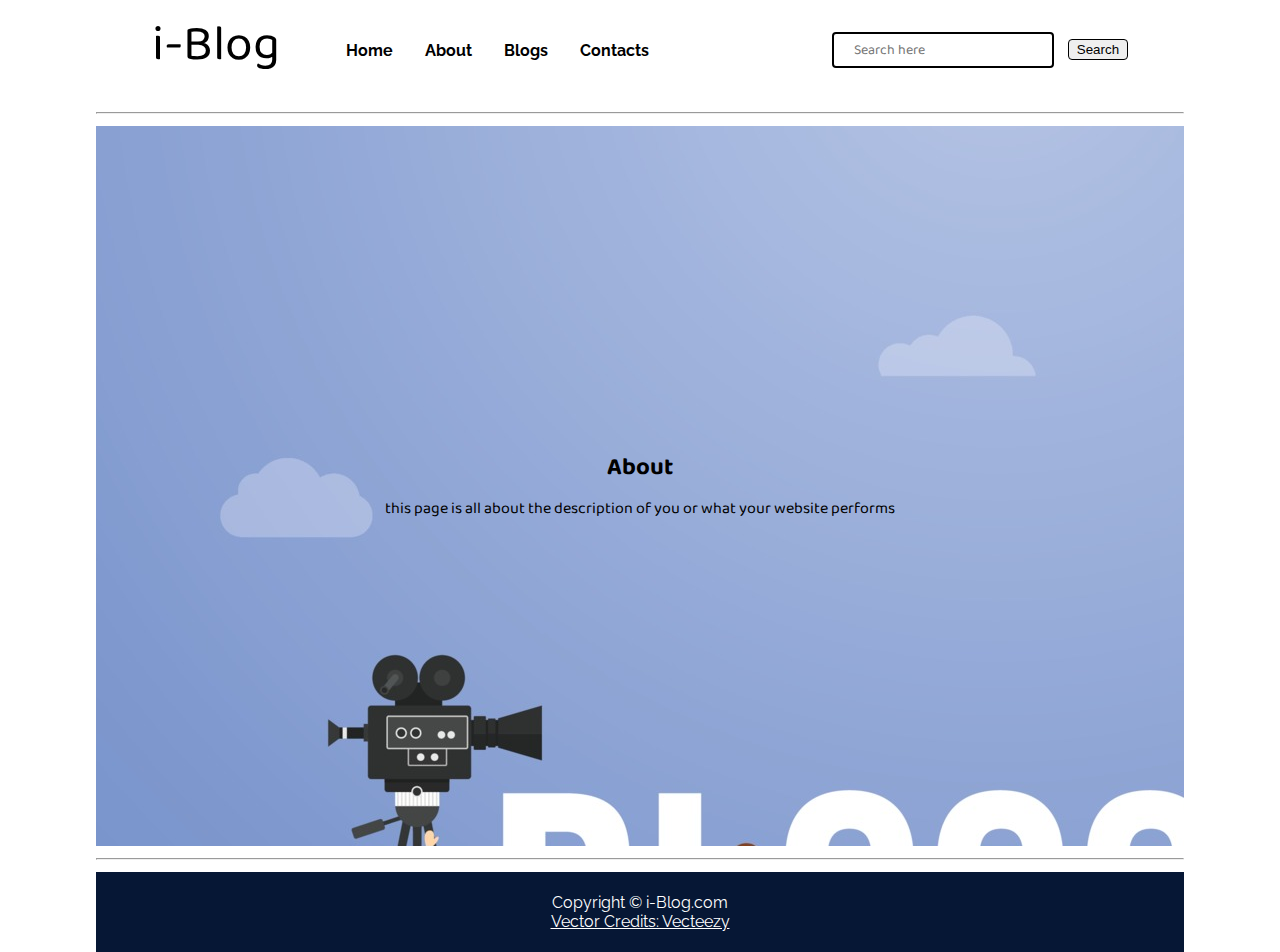
<file: about.html>
<!DOCTYPE html>
<html lang="en">

<head>
    <meta charset="UTF-8">
    <meta http-equiv="X-UA-Compatible" content="IE=edge">
    <meta name="viewport" content="width=device-width, initial-scale=1.0">
    <title>BLOG FOR BLOGGERS</title>
    <link rel="stylesheet" href="/css/utils.css">
    <link rel="stylesheet" href="/css/style.css">
    <link rel="stylesheet" href="/css/contact.css">
    
</head>

<body>

    <nav class="navigation max-width-1 m-auto">
        <div class="nav-left">
            <span>i-Blog</span>
            <ul>
                <li> <a href="/"><b>Home</b></a> </li>
                <li> <a href="/about.html"><b>About</b></a> </li>
                <li> <a href="/blog.html"><b>Blogs</b></a> </li>
                <li> <a href="/contact.html"><b>Contacts</b></a> </li>
                
            </ul>
        </div>

        <div class="nav-right">
            <form action="/search.html" method="get" >
                <input class="form-input" type="text" name="query" placeholder="Search here">
                <button class="btn"> Search</button>
            </form>   
        </div>
    </nav>

    <div class="max-width-1 m-auto my-2"><hr></div>

    <div class="contact-content max-width-1 m-auto font1">
        <h2>About</h2>
       <div class="contact-form">
         
        
        <p>this page is all about the description of you or what your website performs</p>
        
       </div>
    </div>
    
    

    <div class="max-width-1 m-auto my-2"><hr></div>
    
    <div class="footer max-width-1 m-auto font2">
        <p>Copyright &copy; i-Blog.com</p>
        <a href="https://www.vecteezy.com/free-vector/blog">Vector Credits: Vecteezy</a>
    </div>

</body>

</html>
</file>
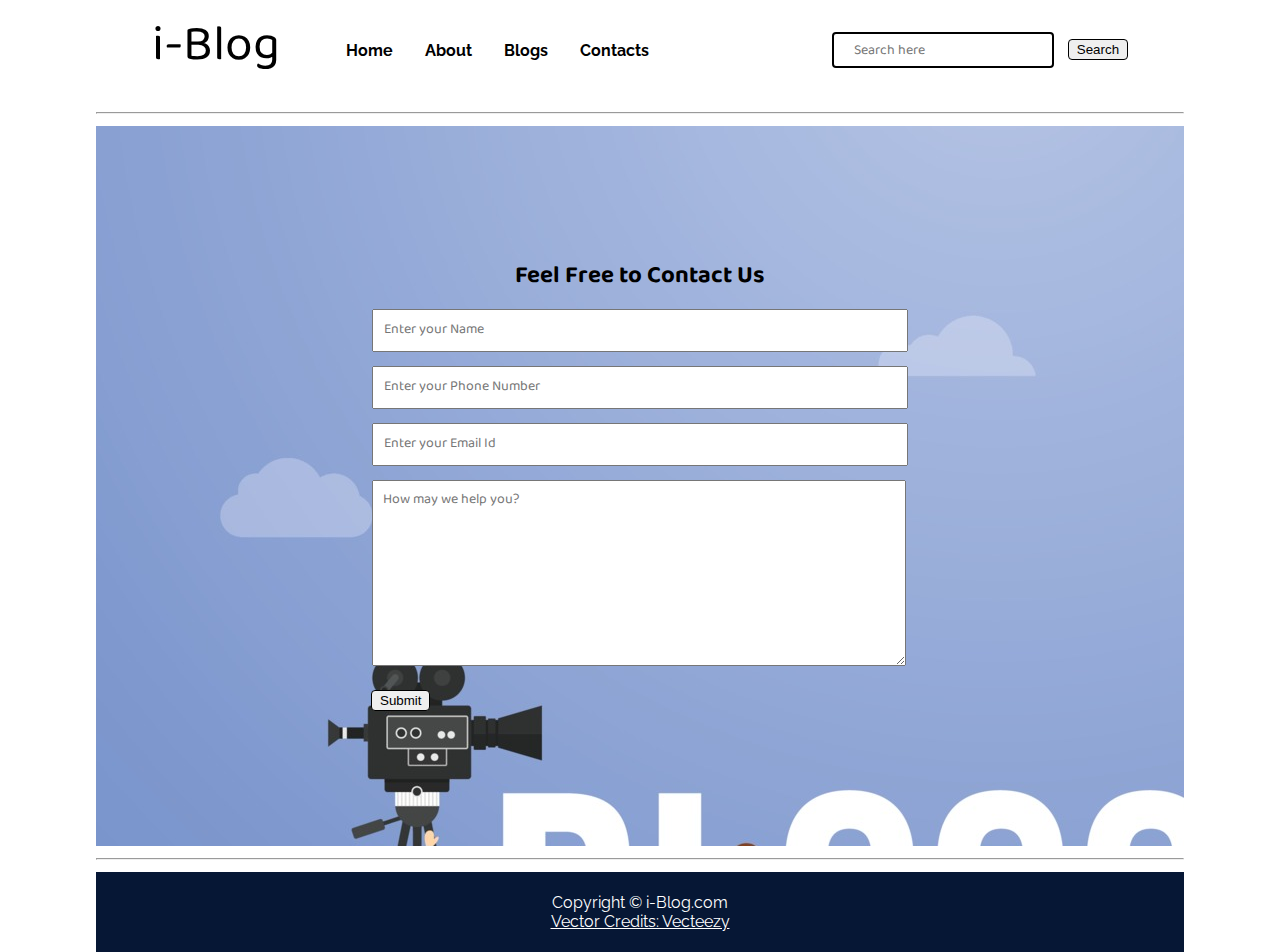
<file: contact.html>
<!DOCTYPE html>
<html lang="en">

<head>
    <meta charset="UTF-8">
    <meta http-equiv="X-UA-Compatible" content="IE=edge">
    <meta name="viewport" content="width=device-width, initial-scale=1.0">
    <title>BLOG FOR BLOGGERS</title>
    <link rel="stylesheet" href="/css/utils.css">
    <link rel="stylesheet" href="/css/style.css">
    <link rel="stylesheet" href="/css/contact.css">
    
</head>

<body>

    <nav class="navigation max-width-1 m-auto">
        <div class="nav-left">
            <span>i-Blog</span>
            <ul>
                <li> <a href="/"><b>Home</b></a> </li>
                <li> <a href="/about.html"><b>About</b></a> </li>
                <li> <a href="/blog.html"><b>Blogs</b></a> </li>
                <li> <a href="/contact.html"><b>Contacts</b></a> </li>
                
            </ul>
        </div>

        <div class="nav-right">
            <form action="/search.html" method="get" >
                <input class="form-input" type="text" name="query" placeholder="Search here">
                <button class="btn"> Search</button>
            </form>   
        </div>
    </nav>

    <div class="max-width-1 m-auto my-2"><hr></div>

    <div class="contact-content max-width-1 m-auto font1">
       <h2> Feel Free to Contact Us</h2>
       <div class="contact-form">
        <div class="form-box">
            <input type="text" placeholder="Enter your Name">
        </div>
        <div class="form-box">
            <input type="text" placeholder="Enter your Phone Number">
        </div>
        <div class="form-box">
            <input type="text" placeholder="Enter your Email Id">
        </div>
        <div class="form-box " >
            <textarea name="" id="" cols="40" rows="6" placeholder="How may we help you?"></textarea>
        </div>
        <div class="form-box">
            <button class="btn">Submit</button>
        </div>
        
       </div>
    </div>
    
    

    <div class="max-width-1 m-auto my-2"><hr></div>
    
    <div class="footer max-width-1 m-auto font2">
        <p>Copyright &copy; i-Blog.com</p>
        <a href="https://www.vecteezy.com/free-vector/blog">Vector Credits: Vecteezy</a>
    </div>

</body>

</html>
</file>
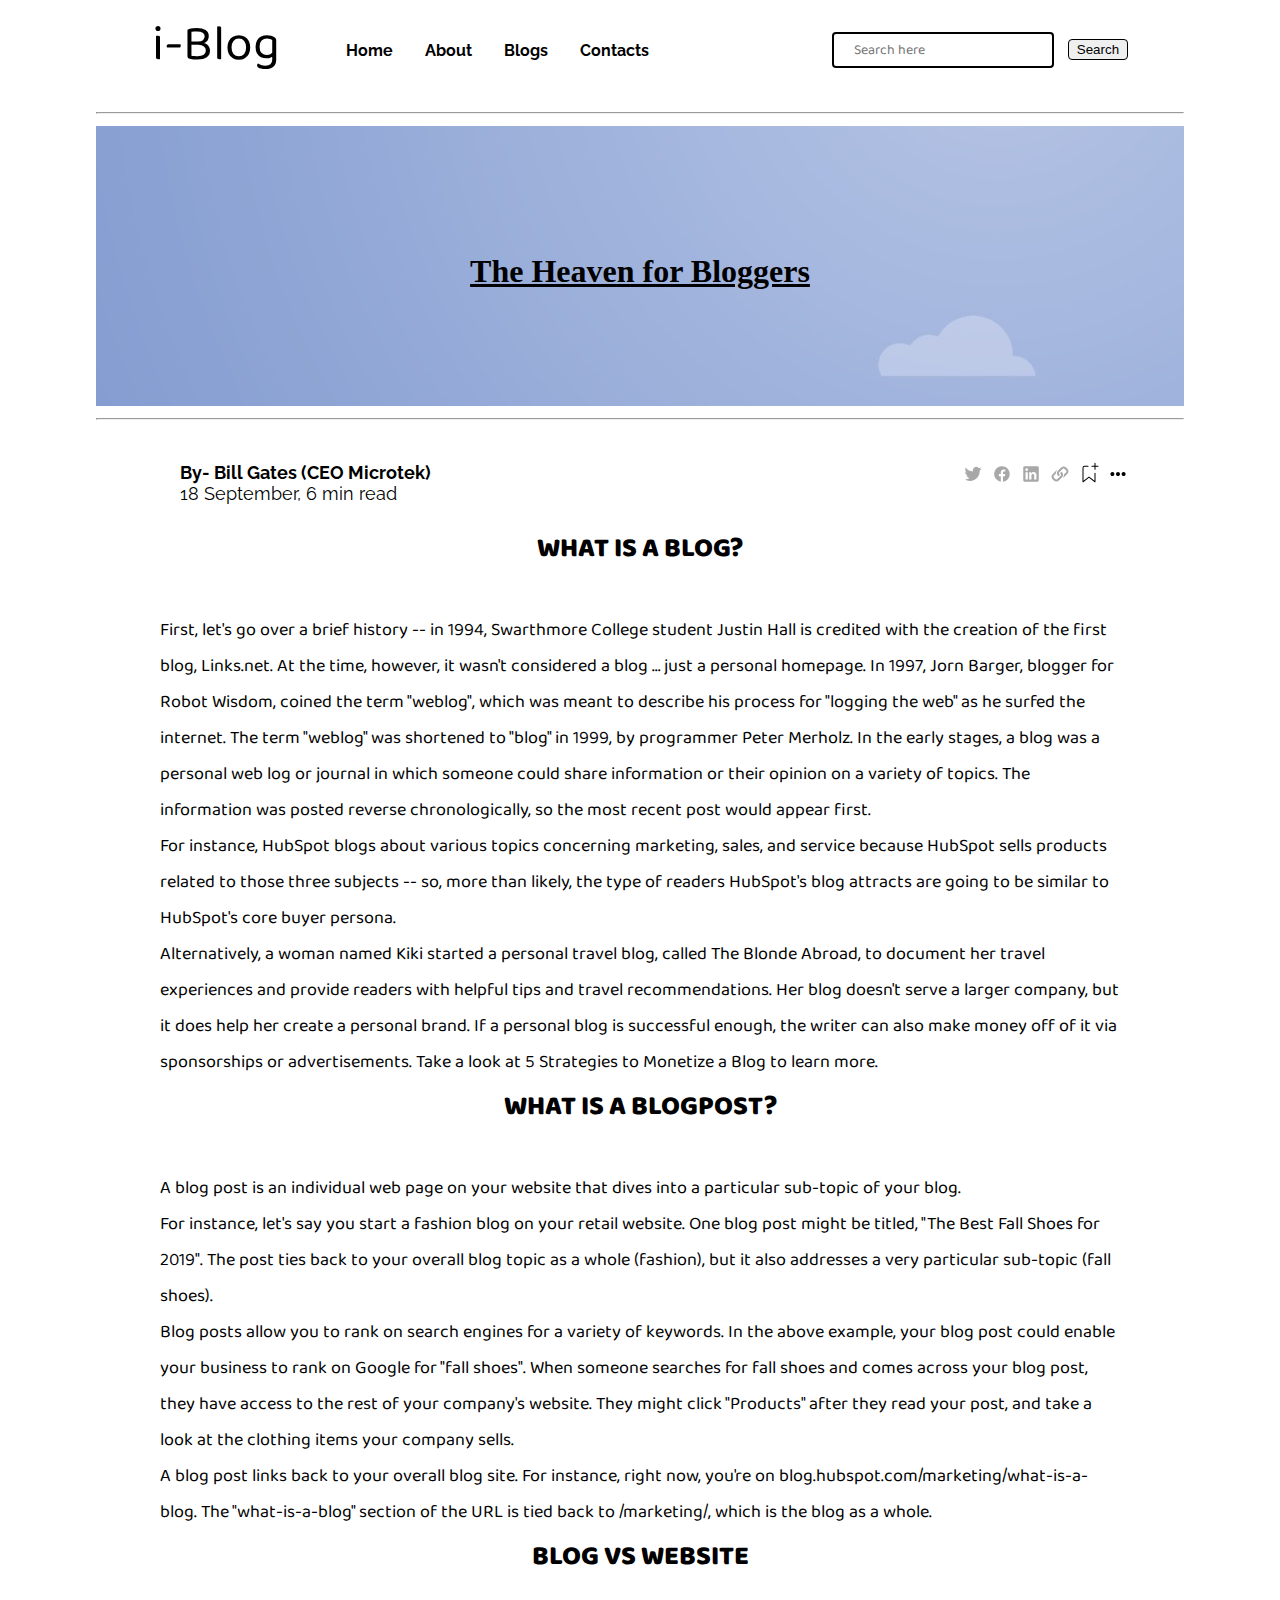
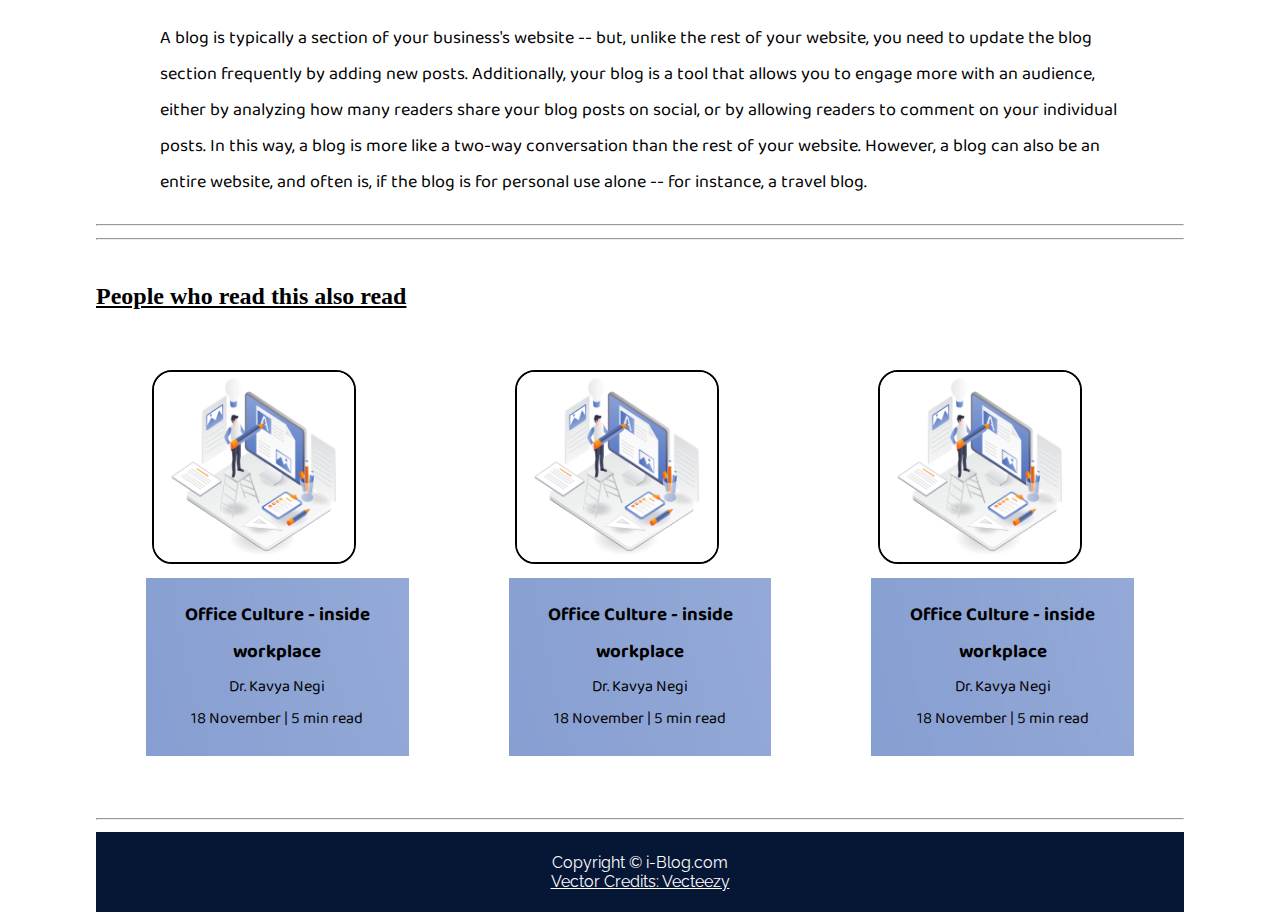
<file: s.html>
<!DOCTYPE html>
<html lang="en">

<head>
    <meta charset="UTF-8">
    <meta http-equiv="X-UA-Compatible" content="IE=edge">
    <meta name="viewport" content="width=device-width, initial-scale=1.0">
    <title>BLOG FOR BLOGGERS</title>
    <link rel="stylesheet" href="/css/utils.css">
    <link rel="stylesheet" href="/css/style.css">
    <link rel="stylesheet" href="/css/blogpost.css">
    
</head>

<body>

    <nav class="navigation max-width-1 m-auto">
        <div class="nav-left">
            <span>i-Blog</span>
            <ul>
                <li> <a href="/"><b>Home</b></a> </li>
                <li> <a href="/about.html"><b>About</b></a> </li>
                <li> <a href="/blog.html"><b>Blogs</b></a> </li>
                <li> <a href="/contact.html"><b>Contacts</b></a> </li>
            </ul>
        </div>

        <div class="nav-right">
            <form action="/search.html" method="get">
                <input class="form-input" type="text" name="query" placeholder="Search here">
                <button class="btn"> Search</button>
            </form>
        </div>
    </nav>

    <div class="max-width-1 m-auto my-2">
        <hr>
    </div>

    <div class="image1 max-width-1 m-auto">
        <h1><B><U>The Heaven for Bloggers </U></B></h1>
    </div>

    <div class="max-width-1 m-auto my-2">
        <hr>
    </div>


    <div class=" m-auto article max-width-2 m-auto my-2">
       
        <div class="blogpost-metadata max-width-1 m-auto font2">


            <div class="author-info ">
                <b>By- Bill Gates (CEO Microtek)</b> 
                <div>
                    18 September, 6 min read
                </div>
            </div>
                
            <div class="social">

                
                    <svg width="24" height="24" viewBox="0 0 24 24" fill="none" >
                        <path
                            d="M20 5.34c-.67.41-1.4.7-2.18.87a3.45 3.45 0 0 0-5.02-.1 3.49 3.49 0 0 0-1.02 2.47c0 .28.03.54.07.8a9.91 9.91 0 0 1-7.17-3.66 3.9 3.9 0 0 0-.5 1.74 3.6 3.6 0 0 0 1.56 2.92 3.36 3.36 0 0 1-1.55-.44V10c0 1.67 1.2 3.08 2.8 3.42-.3.06-.6.1-.94.12l-.62-.06a3.5 3.5 0 0 0 3.24 2.43 7.34 7.34 0 0 1-4.36 1.49l-.81-.05a9.96 9.96 0 0 0 5.36 1.56c6.4 0 9.91-5.32 9.9-9.9v-.5c.69-.49 1.28-1.1 1.74-1.81-.63.3-1.3.48-2 .56A3.33 3.33 0 0 0 20 5.33"
                            fill="#A8A8A8"></path>
                    </svg>

                    <svg width="24" height="24" viewBox="0 0 24 24" fill="none">
                        <path
                            d="M19.75 12.04c0-4.3-3.47-7.79-7.75-7.79a7.77 7.77 0 0 0-5.9 12.84 7.77 7.77 0 0 0 4.69 2.63v-5.49h-1.9v-2.2h1.9v-1.62c0-1.88 1.14-2.9 2.8-2.9.8 0 1.49.06 1.69.08v1.97h-1.15c-.91 0-1.1.43-1.1 1.07v1.4h2.17l-.28 2.2h-1.88v5.52a7.77 7.77 0 0 0 6.7-7.71"
                            fill="#A8A8A8"></path>
                    </svg>

                    <svg width="24" height="24" viewBox="0 0 24 24" fill="none">
                        <path
                            d="M19.75 5.39v13.22a1.14 1.14 0 0 1-1.14 1.14H5.39a1.14 1.14 0 0 1-1.14-1.14V5.39a1.14 1.14 0 0 1 1.14-1.14h13.22a1.14 1.14 0 0 1 1.14 1.14zM8.81 10.18H6.53v7.3H8.8v-7.3zM9 7.67a1.31 1.31 0 0 0-1.3-1.32h-.04a1.32 1.32 0 0 0 0 2.64A1.31 1.31 0 0 0 9 7.71v-.04zm8.46 5.37c0-2.2-1.4-3.05-2.78-3.05a2.6 2.6 0 0 0-2.3 1.18h-.07v-1h-2.14v7.3h2.28V13.6a1.51 1.51 0 0 1 1.36-1.63h.09c.72 0 1.26.45 1.26 1.6v3.91h2.28l.02-4.43z"
                            fill="#A8A8A8"></path>
                    </svg>

                    <svg width="24" height="24" viewBox="0 0 24 24" fill="none">
                        <path fill-rule="evenodd" clip-rule="evenodd"
                            d="M3.57 14.67c0-.57.13-1.11.38-1.6l.02-.02v-.02l.02-.02c0-.02 0-.02.02-.02.12-.26.3-.52.57-.8L7.78 9v-.02l.01-.02c.44-.41.91-.7 1.44-.85a4.87 4.87 0 0 0-1.19 2.36A5.04 5.04 0 0 0 8 11.6L6.04 13.6c-.19.19-.32.4-.38.65a2 2 0 0 0 0 .9c.08.2.2.4.38.57l1.29 1.31c.27.28.62.42 1.03.42.42 0 .78-.14 1.06-.42l1.23-1.25.79-.78 1.15-1.16c.08-.09.19-.22.28-.4.1-.2.15-.42.15-.67 0-.16-.02-.3-.06-.45l-.02-.02v-.02l-.07-.14s0-.03-.04-.06l-.06-.13-.02-.02c0-.02 0-.03-.02-.05a.6.6 0 0 0-.14-.16l-.48-.5c0-.04.02-.1.04-.15l.06-.12 1.17-1.14.09-.09.56.57c.02.04.08.1.16.18l.05.04.03.06.04.05.03.04.04.06.1.14.02.02c0 .02.01.03.03.04l.1.2v.02c.1.16.2.38.3.68a1 1 0 0 1 .04.25 3.2 3.2 0 0 1 .02 1.33 3.49 3.49 0 0 1-.95 1.87l-.66.67-.97.97-1.56 1.57a3.4 3.4 0 0 1-2.47 1.02c-.97 0-1.8-.34-2.49-1.03l-1.3-1.3a3.55 3.55 0 0 1-1-2.51v-.01h-.02v.02zm5.39-3.43c0-.19.02-.4.07-.63.13-.74.44-1.37.95-1.87l.66-.67.97-.98 1.56-1.56c.68-.69 1.5-1.03 2.47-1.03.97 0 1.8.34 2.48 1.02l1.3 1.32a3.48 3.48 0 0 1 1 2.48c0 .58-.11 1.11-.37 1.6l-.02.02v.02l-.02.04c-.14.27-.35.54-.6.8L16.23 15l-.01.02-.01.02c-.44.42-.92.7-1.43.83a4.55 4.55 0 0 0 1.23-3.52L18 10.38c.18-.21.3-.42.35-.65a2.03 2.03 0 0 0-.01-.9 1.96 1.96 0 0 0-.36-.58l-1.3-1.3a1.49 1.49 0 0 0-1.06-.42c-.42 0-.77.14-1.06.4l-1.2 1.27-.8.8-1.16 1.15c-.08.08-.18.21-.29.4a1.66 1.66 0 0 0-.08 1.12l.02.03v.02l.06.14s.01.03.05.06l.06.13.02.02.01.02.01.02c.05.08.1.13.14.16l.47.5c0 .04-.02.09-.04.15l-.06.12-1.15 1.15-.1.08-.56-.56a2.3 2.3 0 0 0-.18-.19c-.02-.01-.02-.03-.02-.04l-.02-.02a.37.37 0 0 1-.1-.12c-.03-.03-.05-.04-.05-.06l-.1-.15-.02-.02-.02-.04-.08-.17v-.02a5.1 5.1 0 0 1-.28-.69 1.03 1.03 0 0 1-.04-.26c-.06-.23-.1-.46-.1-.7v.01z"
                            fill="#A8A8A8"></path>
                    </svg>

                    <svg width="24" height="24" viewBox="0 0 24 24" fill="none" class="uu">
                        <path
                            d="M17.5 1.25a.5.5 0 0 1 1 0v2.5H21a.5.5 0 0 1 0 1h-2.5v2.5a.5.5 0 0 1-1 0v-2.5H15a.5.5 0 0 1 0-1h2.5v-2.5zm-11 4.5a1 1 0 0 1 1-1H11a.5.5 0 0 0 0-1H7.5a2 2 0 0 0-2 2v14a.5.5 0 0 0 .8.4l5.7-4.4 5.7 4.4a.5.5 0 0 0 .8-.4v-8.5a.5.5 0 0 0-1 0v7.48l-5.2-4a.5.5 0 0 0-.6 0l-5.2 4V5.75z"
                            fill="#000"></path>
                    </svg>

                    <svg width="24" height="24" viewBox="0 0 24 24" fill="none">
                        <path fill-rule="evenodd" clip-rule="evenodd"
                            d="M4.39 12c0 .55.2 1.02.59 1.41.39.4.86.59 1.4.59.56 0 1.03-.2 1.42-.59.4-.39.59-.86.59-1.41 0-.55-.2-1.02-.6-1.41A1.93 1.93 0 0 0 6.4 10c-.55 0-1.02.2-1.41.59-.4.39-.6.86-.6 1.41zM10 12c0 .55.2 1.02.58 1.41.4.4.87.59 1.42.59.54 0 1.02-.2 1.4-.59.4-.39.6-.86.6-1.41 0-.55-.2-1.02-.6-1.41a1.93 1.93 0 0 0-1.4-.59c-.55 0-1.04.2-1.42.59-.4.39-.58.86-.58 1.41zm5.6 0c0 .55.2 1.02.57 1.41.4.4.88.59 1.43.59.57 0 1.04-.2 1.43-.59.39-.39.57-.86.57-1.41 0-.55-.2-1.02-.57-1.41A1.93 1.93 0 0 0 17.6 10c-.55 0-1.04.2-1.43.59-.38.39-.57.86-.57 1.41z"
                            fill="#000"></path>
                    </svg>

            </div>
            

        </div>
        <p>
        <h2><b>WHAT IS A BLOG?</b></h2>
        <br>

        First, let's go over a brief history -- in 1994, Swarthmore College student Justin Hall is credited with the
        creation of the first blog, Links.net. At the time, however, it wasn't considered a blog … just a personal
        homepage.

        In 1997, Jorn Barger, blogger for Robot Wisdom, coined the term "weblog", which was meant to describe his
        process for "logging the web" as he surfed the internet. The term "weblog" was shortened to "blog" in 1999, by
        programmer Peter Merholz.

        In the early stages, a blog was a personal web log or journal in which someone could share information or their
        opinion on a variety of topics. The information was posted reverse chronologically, so the most recent post
        would appear first.
        <br>
        For instance, HubSpot blogs about various topics concerning marketing, sales, and service because HubSpot sells
        products related to those three subjects -- so, more than likely, the type of readers HubSpot's blog attracts
        are going to be similar to HubSpot's core buyer persona.
        <br>
        Alternatively, a woman named Kiki started a personal travel blog, called The Blonde Abroad, to document her
        travel experiences and provide readers with helpful tips and travel recommendations. Her blog doesn't serve a
        larger company, but it does help her create a personal brand.

        If a personal blog is successful enough, the writer can also make money off of it via sponsorships or
        advertisements. Take a look at 5 Strategies to Monetize a Blog to learn more.
        <br>
        <h2><b>WHAT IS A BLOGPOST?</b></h2>
        <br>
        A blog post is an individual web page on your website that dives into a particular sub-topic of your blog.
        <br>
        For instance, let's say you start a fashion blog on your retail website. One blog post might be titled, "The
        Best Fall Shoes for 2019". The post ties back to your overall blog topic as a whole (fashion), but it also
        addresses a very particular sub-topic (fall shoes).
        <br>
        Blog posts allow you to rank on search engines for a variety of keywords. In the above example, your blog post
        could enable your business to rank on Google for "fall shoes". When someone searches for fall shoes and comes
        across your blog post, they have access to the rest of your company's website. They might click "Products" after
        they read your post, and take a look at the clothing items your company sells.
        <br>
        A blog post links back to your overall blog site. For instance, right now, you're on
        blog.hubspot.com/marketing/what-is-a-blog. The "what-is-a-blog" section of the URL is tied back to /marketing/,
        which is the blog as a whole.
        <br>

        <h2><b>BLOG VS WEBSITE</b></h2>
        <br>

        A blog is typically a section of your business's website -- but, unlike the rest of your website, you need to
        update the blog section frequently by adding new posts. Additionally, your blog is a tool that allows you to
        engage more with an audience, either by analyzing how many readers share your blog posts on social, or by
        allowing readers to comment on your individual posts. In this way, a blog is more like a two-way conversation
        than the rest of your website. However, a blog can also be an entire website, and often is, if the blog is for
        personal use alone -- for instance, a travel blog.


        </p>
    </div>

    <div class="max-width-1 m-auto my-2">
        <hr>
    </div>
    <div class="max-width-1 m-auto my-2">
        <hr>
    </div>

    <div class="home-articles max-width-1 m-auto ">
        <h2><u>People who read this also read</u></h2>
        <div class="row">
            <div class="home-article more-post">
                <div class="home-article-img1">
                    <img src="/imgs/6.jpg" alt="image not found">
                </div>
                <div class="home-article-content font1 center">
                    <a href="/s.html">
                        <h3>Office Culture - inside workplace</h3>
                    </a>
                    <div class="author-name"><span>Dr. Kavya Negi</span></div>

                    <span> 18 November | 5 min read</span>
                </div>
            </div>

            <div class="home-article more-post">
                <div class="home-article-img1">
                    <img src="/imgs/6.jpg" alt="image not found">
                </div>
                <div class="home-article-content font1 center">
                    <a href="/s.html">
                        <h3>Office Culture - inside workplace</h3>
                    </a>
                    <div class="author-name"><span>Dr. Kavya Negi</span></div>

                    <span> 18 November | 5 min read</span>
                </div>
            </div>

            <div class="home-article more-post">
                <div class="home-article-img1">
                    <img src="/imgs/6.jpg" alt="image not found">
                </div>
                <div class="home-article-content font1 center">
                    <a href="/s.html">
                        <h3>Office Culture - inside workplace</h3>
                    </a>
                    <div class="author-name"><span>Dr. Kavya Negi</span></div>

                    <span> 18 November | 5 min read</span>
                </div>
            </div>
        </div>

    </div>

    <div class="max-width-1 m-auto my-2">
        <hr>
    </div>

    <div class="footer max-width-1 m-auto font2">
        <p>Copyright &copy; i-Blog.com</p>
        <a href="https://www.vecteezy.com/free-vector/blog">Vector Credits: Vecteezy</a>
    </div>

</body>

</html>
</file>
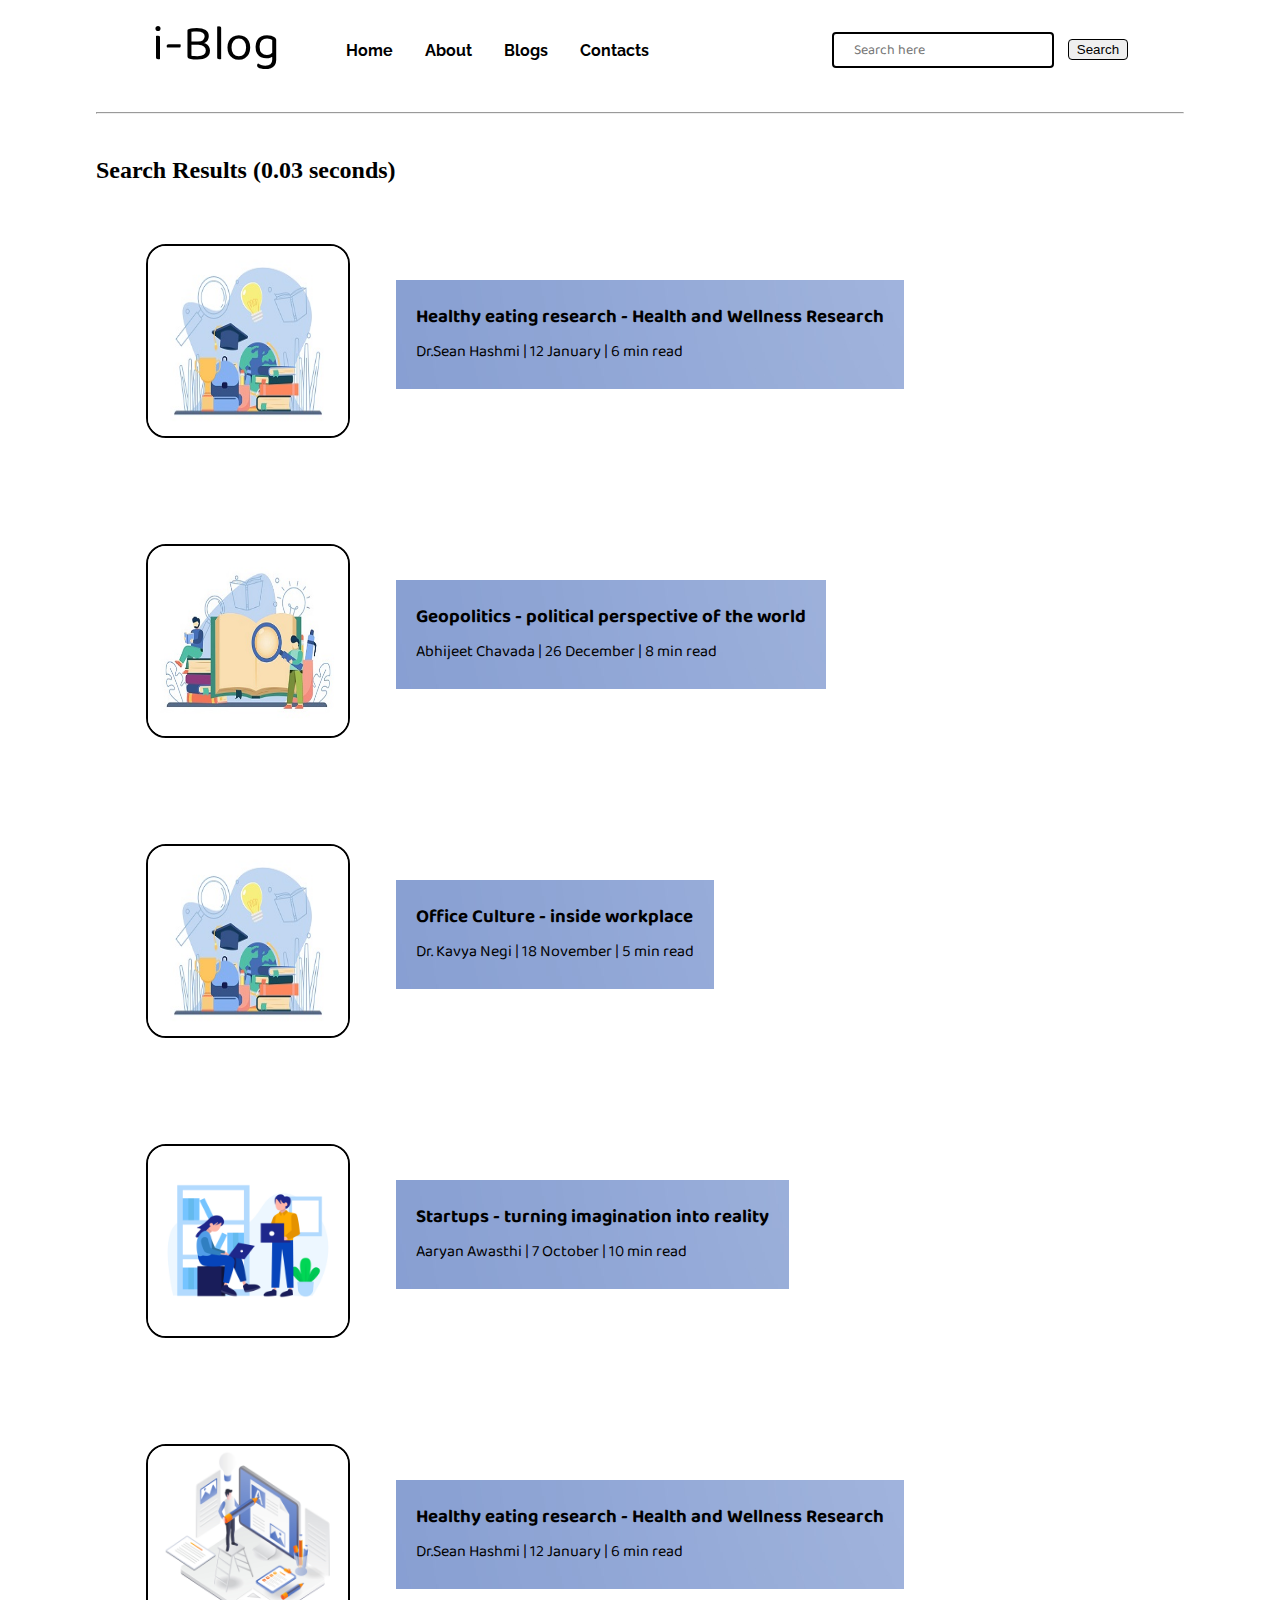
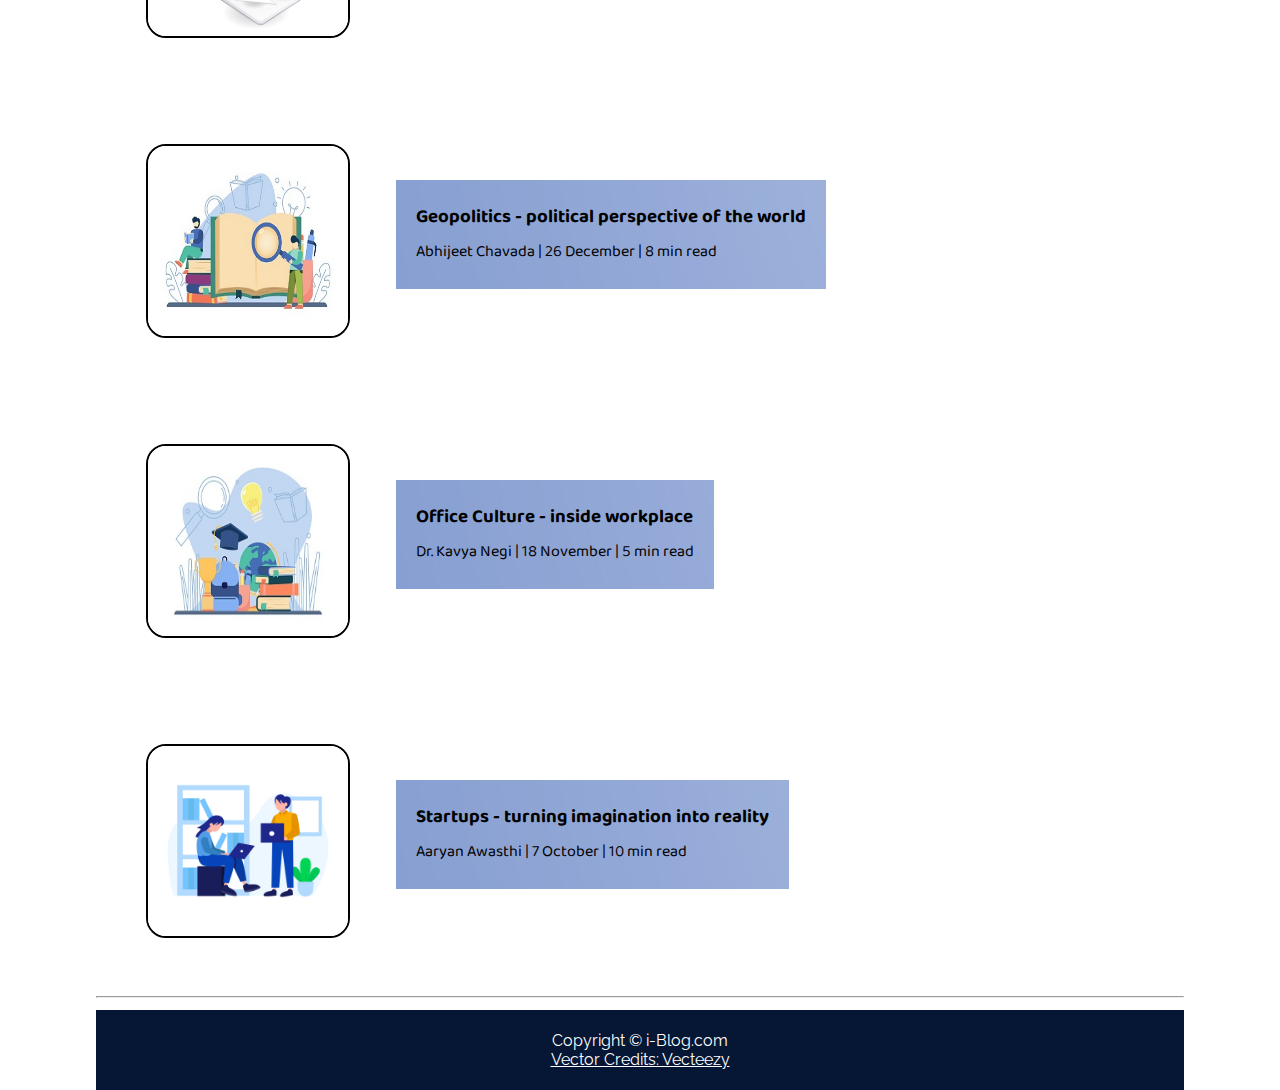
<file: search.html>
<!DOCTYPE html>
<html lang="en">

<head>
    <meta charset="UTF-8">
    <meta http-equiv="X-UA-Compatible" content="IE=edge">
    <meta name="viewport" content="width=device-width, initial-scale=1.0">
    <title>BLOG FOR BLOGGERS</title>
    <link rel="stylesheet" href="/css/utils.css">
    <link rel="stylesheet" href="/css/style.css">
    
</head>

<body>

    <nav class="navigation max-width-1 m-auto">
        <div class="nav-left">
            <span>i-Blog</span>
            <ul>
                <li> <a href="/"><b>Home</b></a> </li>
                <li> <a href="/about.html"><b>About</b></a> </li>
                <li> <a href="/blog.html"><b>Blogs</b></a> </li>
                <li> <a href="/contact.html"><b>Contacts</b></a> </li>
            </ul>
        </div>

        <div class="nav-right">
            <form action="/search.html" method="get" >
                <input class="form-input" type="text" name="query" placeholder="Search here">
                <button class="btn"> Search</button>
            </form>   
        </div>
    </nav>


    <div class="max-width-1 m-auto my-2"><hr></div>

    <div class="home-articles max-width-1 m-auto ">
        <h2>Search Results (0.03 seconds)</h2>
        <div class="home-article">
            <div class="home-article-img1">
                <img src="/imgs/4.jpg" alt="image not found">
            </div>
            <div class="home-article-content font1">
                <a href="/s.html"> <h3>Healthy eating research - Health and Wellness Research</h3></a>
               
                <span>Dr.Sean Hashmi</span>
                <span>| 12 January | 6 min read</span>
            </div>
        </div>

        <div class="home-article">
            <div class="home-article-img1">
                <img src="/imgs/3.jpg" alt="image not found">
            </div>
            <div class="home-article-content font1">
                <a href="/s.html"> <h3>Geopolitics - political perspective of the world</h3></a>
               
                <span>Abhijeet Chavada</span>
                <span>| 26 December | 8 min read</span>
            </div>
        </div>

        <div class="home-article">
            <div class="home-article-img1">
                <img src="/imgs/4.jpg" alt="image not found">
            </div>
            <div class="home-article-content font1">
                <a href="/s.html"> <h3>Office Culture - inside workplace</h3></a>
               
                <span>Dr. Kavya Negi</span>
                <span>| 18 November | 5 min read</span>
            </div>
        </div>

        <div class="home-article">
            <div class="home-article-img1">
                <img src="/imgs/5.jpg" alt="image not found">
            </div>
            <div class="home-article-content font1">
                <a href="/s.html"><h3>Startups - turning imagination into reality</h3></a>
                
                <span>Aaryan Awasthi</span>
                <span>| 7 October | 10 min read</span>
            </div>
        </div>

        <div class="home-article">
            <div class="home-article-img1">
                <img src="/imgs/6.jpg" alt="image not found">
            </div>
            <div class="home-article-content font1">
                <a href="/s.html"><h3>Healthy eating research - Health and Wellness Research</h3></a>
                
                <span>Dr.Sean Hashmi</span>
                <span>| 12 January | 6 min read</span>
            </div>
        </div>

        <div class="home-article">
            <div class="home-article-img1">
                <img src="/imgs/3.jpg" alt="image not found">
            </div>
            <div class="home-article-content font1">
                <a href="/s.html"><h3>Geopolitics - political perspective of the world</h3></a>
                
                <span>Abhijeet Chavada</span>
                <span>| 26 December | 8 min read</span>
            </div>
        </div>

        <div class="home-article">
            <div class="home-article-img1">
                <img src="/imgs/4.jpg" alt="image not found">
            </div>
            <div class="home-article-content font1">
                <a href="/s.html">  <h3>Office Culture - inside workplace</h3></a>
              
                <span>Dr. Kavya Negi</span>
                <span>| 18 November | 5 min read</span>
            </div>
        </div>

        <div class="home-article">
            <div class="home-article-img1">
                <img src="/imgs/5.jpg" alt="image not found">
            </div>
            <div class="home-article-content font1">
                <a href="/s.html"> <h3>Startups - turning imagination into reality</h3></a>
               
                <span>Aaryan Awasthi</span>
                <span>| 7 October | 10 min read</span>
            </div>
        </div>

    </div>

    <div class="max-width-1 m-auto my-2"><hr></div>
    
    <div class="footer max-width-1 m-auto font2">
        <p>Copyright &copy; i-Blog.com</p>
        <a href="https://www.vecteezy.com/free-vector/blog">Vector Credits: Vecteezy</a>
    </div>

</body>

</html>
</file>
<file: css/utils.css>
@import url('https://fonts.googleapis.com/css2?family=Baloo+Bhaina+2:wght@700&display=swap');
@import url('https://fonts.googleapis.com/css2?family=Raleway:wght@200&display=swap');

:root {
    --main-bg-color: rgb(6, 23, 53);
    --font1: 'Baloo Bhaina 2', cursive;
    --font2: 'Raleway', sans-serif;
}

.center{
    text-align: center;
    margin-top: 18px;
    /* width: 250px; */
}
.font1 {
    font-family: var(--font1);
}

.font2 {
    font-family: var(--font2);
}

.max-width-1 {
    max-width: 85vw;
}

.max-width-2 {
    max-width: 75vw;
}

/* to make the content centre */
.m-auto {
    margin: auto;
}

.my-2{
    margin-top: 12px;
    margin-bottom: 12px;
}

.form-input {
    padding: 0px 20px;
    margin: 0 5px;
    padding-top: 3px;
    font-size: 14px;
    border: 2px solid black;
    border-radius: 4px;
    font-family: var(--font1);
}


.btn {
    margin-left: 6px;
    padding-top: 3px;
    padding: 2px 8px;
    border-radius: 4px;
    border: 1px solid black;
    cursor: pointer;
    transition: all 0.3s ease-in-out;
}

button:hover {
    width: 65px;
    height: 30px;
    color: white;
    background-color: var(--main-bg-color);
}

.form-box input, textarea{
    width: 40vw;
    padding: 5px 10px;
    margin: 7px;
    font-size: 14px;
    font-family: var(--font1);
}
</file>
<file: css/style.css>
* {
    margin: 0;
    padding: 0;
}

.navigation {
    font-family: var(--font1);
    display: flex;
    justify-content: space-around;
    /* height: 100px; */
    align-items: center;
}


.nav-left {
    display: flex;
    font-size: 50px;
}

.nav-left ul {
    display: flex;
    align-items: center;
    margin: 0 50px;
    font-size: 16px;
    
}

.nav-left ul li {
    list-style: none;
    margin: 0 16px;
    font-family: var(--font2);
    
}

.nav-left ul li a {
    text-decoration: none;
    color: black;
    transition: all 0.3s ease-in-out;
}

.nav-left ul li a:hover{
    background-color: var(--main-bg-color);
    font-weight: bolder;
    color: white;
}

.content {
    display: flex;
    align-items: center;
    justify-content: center;
    height: 100%;
    background-image: url('/imgs/2.jpg');
    margin-top: 8px;
    /* position: relative; */
}

/* .content::after{
    content: "";
    background-image: url('/imgs/7.webp');
    position: absolute;
    width: 100%;
    height: inherit;
    opacity: 0.20;
} */

.content-left{
    padding: 20px;
    display: flex;
    font-family: var(--font1);
    width: 70%;
    flex-direction: column;
    
}

.content-right{
    display: flex;
    align-items: center;
    justify-content: center;
    width: 40%;
}    

.content-right img{
    height: 150px;
    width: 300px;
    border: 2px solid black;
    border-radius: 12px;   
}

.home-articles{
    padding-top: 20px;
    margin-top: 23px;
    position: relative;
}

.year-box{
    background-color:rgb(230, 233, 239);
    padding-left: 42px;
    position: absolute;
    width: 100px;
    height: 100px;
    top: 20px;
    right: 2px;
    font-size: 14px;
}

/* h2{
    padding-top: 30px;
    display: flex;
    justify-content: center;
} */

.home-article{
    display: flex;
    padding: 50px;
    
}

img{
    width: 200px;
    height: 190px;
    border: 2px solid black;
    border-radius: 20px;
}


.home-article-img1{
    display: flex;
    width: 250px;
    height: 190px;
    padding-top: 10px;
    
}

.home-article-content{
    padding: 20px;
    align-self: center;
    background-image: url(/imgs/2.jpg);
}

.home-article-content a{
    text-decoration: none;
    color: black;
}

.footer {
    display: flex;
    justify-content: center;
    align-items: center;
    height: 80px;
    background-color: var(--main-bg-color);
    flex-direction: column;
    color: white;    
}

.footer a{
    color: white;
}
</file>
<file: css/contact.css>
.contact-content{
    
    display: flex;
    align-items: center;
    justify-content: center;
    height: 80vh;
    background-image: url('/imgs/2.jpg');
    margin-top: 8px;  
    flex-direction: column;
    
    
}
</file>
<file: css/blogpost.css>
.article{
    
    display: flex;
    align-items: center;
    justify-content: center;
    height: 100%;
   
    margin-top: 4px;  
    flex-direction: column;
    font-family: var(--font1);
    padding: 10px;
    font-size: 18px;
}

h1{
    padding-top: 10px;
    display: flex;
    justify-content: center;
}


.row{
    display: flex;
}

.more-post{
    flex-direction: column;
    align-items: center;
}

.blogpost-metadata{

    display: flex;
    /* background-color: rgb(142, 164, 206); */
    width: 950px;
    justify-content: space-between;
    padding: 20px;
}

.social{
    cursor: pointer;
}

.image1{
    background-image: url(/imgs/2.jpg);
    display: flex;
    justify-content: center;
    align-items: center;
    height: 280px;
}
</file>
